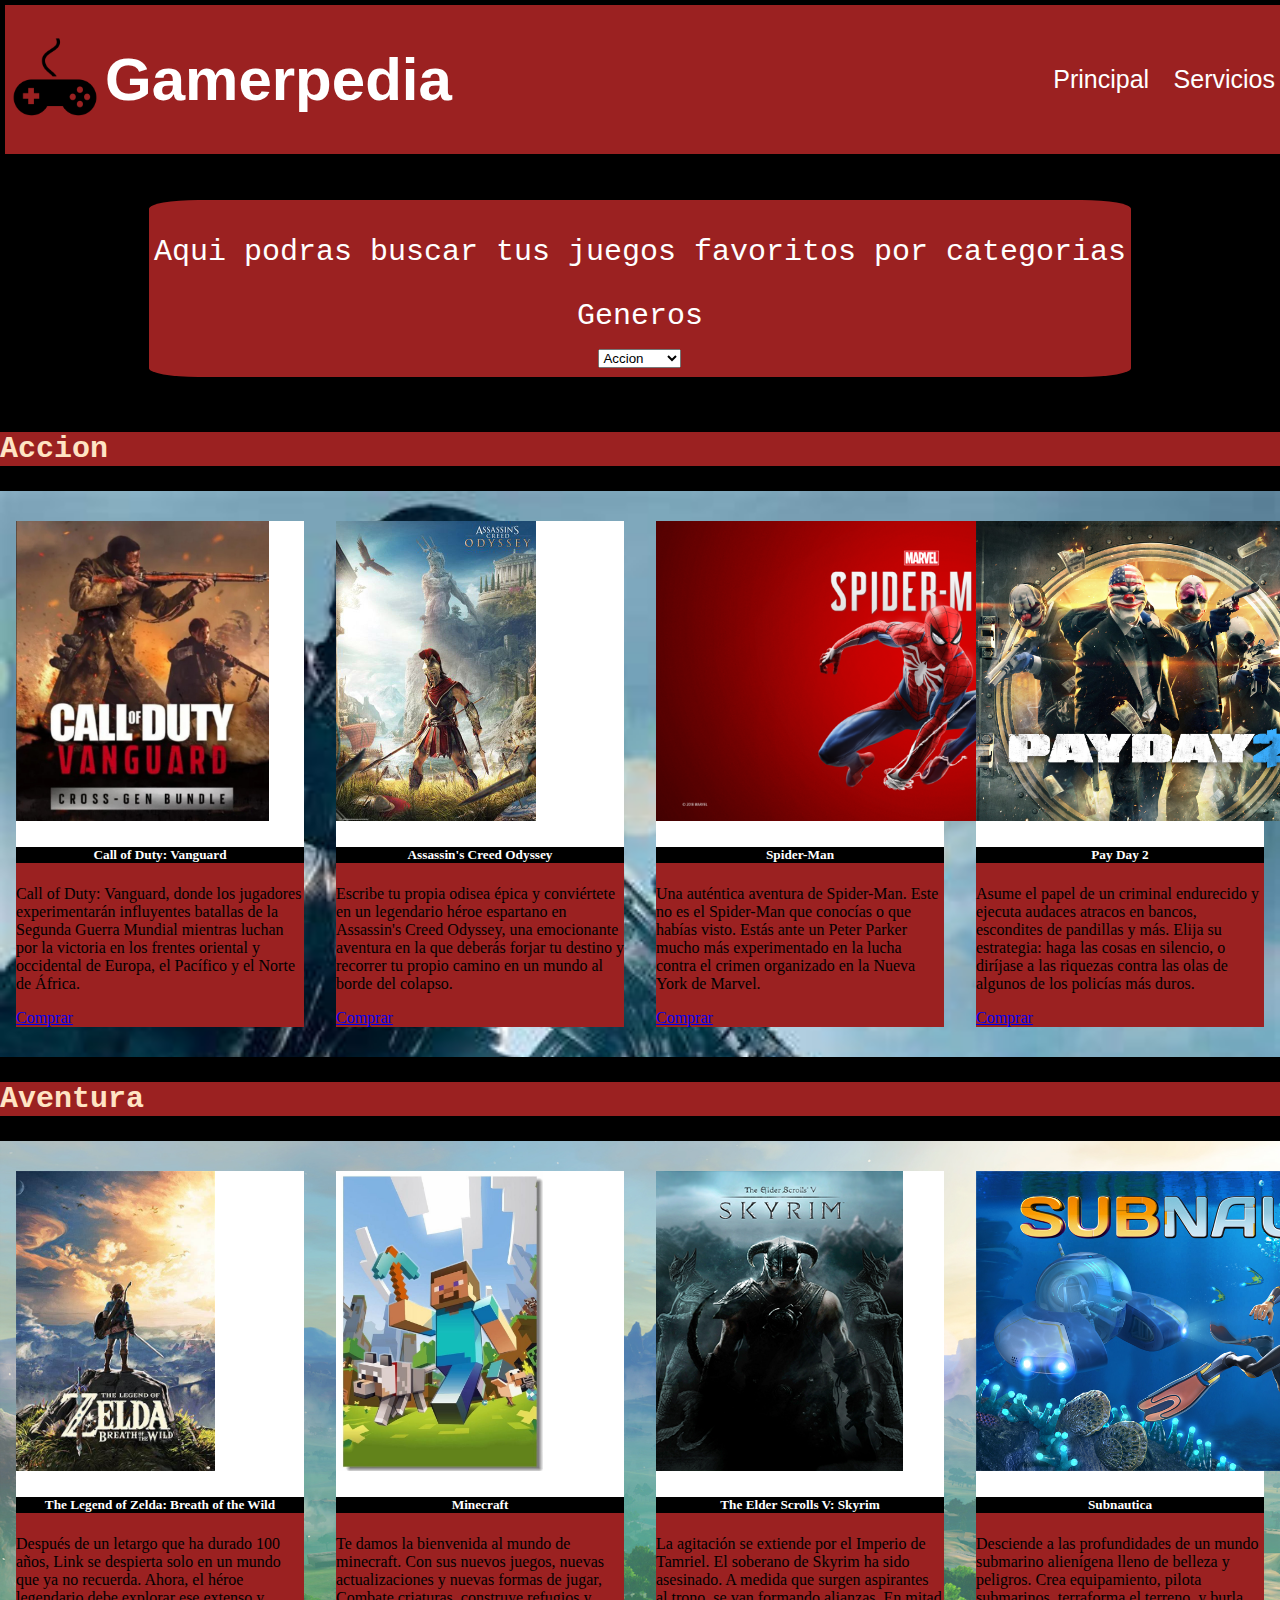
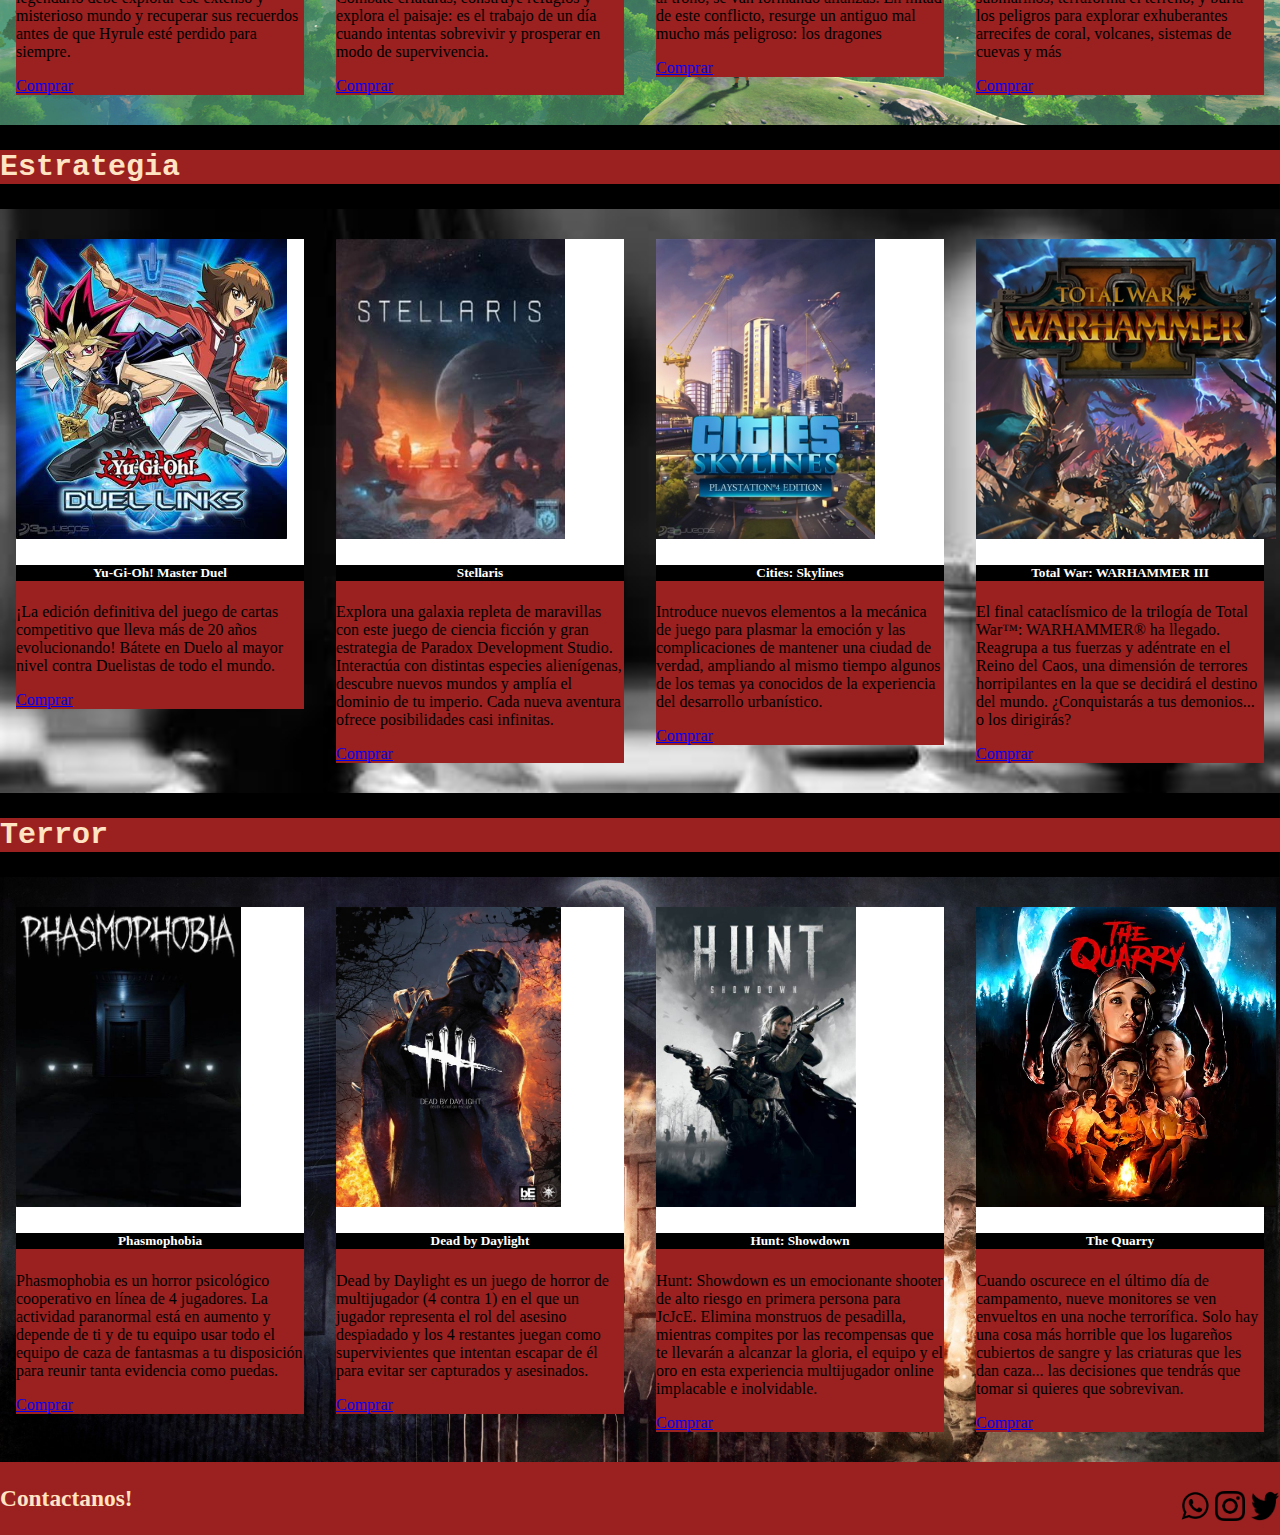
<file: Compras.html>
<!DOCTYPE html>
<html lang="en">
<head>
    <meta charset="UTF-8">
    <meta http-equiv="X-UA-Compatible" content="IE=edge">
    <meta name="viewport" content="width=device-width, initial-scale=1.0">
    <title>Compras</title>
    <!-- CSS only -->
<link href="https://cdn.jsdelivr.net/npm/bootstrap@5.2.0/dist/css/bootstrap.min.css" rel="stylesheet" integrity="sha384-gH2yIJqKdNHPEq0n4Mqa/HGKIhSkIHeL5AyhkYV8i59U5AR6csBvApHHNl/vI1Bx" crossorigin="anonymous">
<link rel="stylesheet" href="Estilo.css">
</head>
<body>
    <header>
        <div class="Logo">
            <img class="Logo_Img" src="Imagenes/Logo.png" alt="Logo">
            <h1 class="Titulo">Gamerpedia</H1>
        </div>
        <nav>
            <a class="a" href="index.html">Principal</a>
            <a class="a" href="Servicio.html">Servicios</a>
        </nav>
    </header>
    <section class="Selector">
        <div class="Texto-Selector">
        <p>Aqui podras buscar tus juegos favoritos por categorias</p>
        <form action="">
            <label for="Generos">Generos</label>
            <select name="Generos" id="Generos">
                <option value="Accion">Accion</option>
                <option value="Aventuras">Aventuras</option>
                <option value="Estrategia">Estrategia</option>
                <option value="Terror">Terror</option>
            </select>
        </form>
        </div>
    </section>
    <main>
       <h2 class="titulo">Accion</h2>
       <section class="accion">
        <div class="card" style="width: 18rem;">
            <a href="https://www.youtube.com/watch?v=zdVk4hHQTn0" target="_blank"><img height="300px" src="Imagenes/Call of Duty.jpg" class="card-img-top" alt="Call of Duty: Vanguard"></a>
            <div class="card-body">
              <h5 class="card-title">Call of Duty: Vanguard</h5>
              <p class="card-text">Call of Duty: Vanguard, donde los jugadores experimentarán influyentes batallas de la Segunda Guerra Mundial mientras luchan por la victoria en los frentes oriental y occidental de Europa, el Pacífico y el Norte de África.</p>
              <a href="#" class="btn btn-primary">Comprar</a>
            </div>
          </div>
          <div class="card" style="width: 18rem;">
            <a href="https://www.youtube.com/watch?v=s_SJZSAtLBA" target="_blank"><img height="300px" src="Imagenes/Póster-Assassins-Creed-Odyssey.-Portada.jpg" class="card-img-top" alt="Call of Duty: Vanguard"></a>
            <div class="card-body">
              <h5 class="card-title">Assassin's Creed Odyssey</h5>
              <p class="card-text">Escribe tu propia odisea épica y conviértete en un legendario héroe espartano en Assassin's Creed Odyssey, una emocionante aventura en la que deberás forjar tu destino y recorrer tu propio camino en un mundo al borde del colapso.</p>
              <a href="#" class="btn btn-primary">Comprar</a>
            </div>
          </div>
          <div class="card" style="width: 18rem;">
            <a href="https://www.youtube.com/watch?v=K4zm30yeHHE" target="_blank"><img height="300px" src="Imagenes/spider-manPS4.png" class="card-img-top" alt="Call of Duty: Vanguard"></a>
            <div class="card-body">
              <h5 class="card-title">Spider-Man</h5>
              <p class="card-text">Una auténtica aventura de Spider-Man. Este no es el Spider-Man que conocías o que habías visto. Estás ante un Peter Parker mucho más experimentado en la lucha contra el crimen organizado en la Nueva York de Marvel.</p>
              <a href="#" class="btn btn-primary">Comprar</a>
            </div>
          </div>
          <div class="card" style="width: 18rem;">
            <a href="https://www.youtube.com/watch?v=Gb-_DKC6wc4" target="_blank"><img height="300px" src="Imagenes/pay day.jfif" class="card-img-top" alt="Call of Duty: Vanguard"></a>
            <div class="card-body">
              <h5 class="card-title">Pay Day 2</h5>
              <p class="card-text">Asume el papel de un criminal endurecido y ejecuta audaces atracos en bancos, escondites de pandillas y más. Elija su estrategia: haga las cosas en silencio, o diríjase a las riquezas contra las olas de algunos de los policías más duros.</p>
              <a href="#" class="btn btn-primary">Comprar</a>
            </div>
          </div>
        </section>

        <h2 class="titulo">Aventura</h2>
       <section class="aventura">
        <div class="card" style="width: 18rem;">
         <a href="https://www.youtube.com/watch?v=zw47_q9wbBE" target="_blank"><img height="300px" src="Imagenes/zelda breath of the wild.jfif" class="card-img-top" alt="Call of Duty: Vanguard"></a>
         <div class="card-body">
          <h5 class="card-title">The Legend of Zelda: Breath of the Wild</h5>
          <p class="card-text"> Después de un letargo que ha durado 100 años, Link se despierta solo en un mundo que ya no recuerda. Ahora, el héroe legendario debe explorar ese extenso y misterioso mundo y recuperar sus recuerdos antes de que Hyrule esté perdido para siempre.</p>
          <a href="#" class="btn btn-primary">Comprar</a>
        </div>  
          </div>
          <div class="card" style="width: 18rem;">
            <a href="https://www.youtube.com/watch?v=vdrn4ouZRvQ" target="_blank"><img height="300px" src="Imagenes/minecraft.jpg" class="card-img-top" alt="Call of Duty: Vanguard"></a>
            <div class="card-body">
              <h5 class="card-title">Minecraft</h5>
              <p class="card-text">Te damos la bienvenida al mundo de minecraft. Con sus nuevos juegos, nuevas actualizaciones y nuevas formas de jugar, Combate criaturas, construye refugios y explora el paisaje: es el trabajo de un día cuando intentas sobrevivir y prosperar en modo de supervivencia.</p>
              <a href="#" class="btn btn-primary">Comprar</a>
            </div>
          </div>
          <div class="card" style="width: 18rem;">
            <a href="https://www.youtube.com/watch?v=JSRtYpNRoN0" target="_blank"><img height="300px" src="Imagenes/Skyrim.png" class="card-img-top" alt="Call of Duty: Vanguard"></a>
            <div class="card-body">
              <h5 class="card-title">The Elder Scrolls V: Skyrim</h5>
              <p class="card-text">La agitación se extiende por el Imperio de Tamriel. El soberano de Skyrim ha sido asesinado. A medida que surgen aspirantes al trono, se van formando alianzas. En mitad de este conflicto, resurge un antiguo mal mucho más peligroso: los dragones</p>
              <a href="#" class="btn btn-primary">Comprar</a>
            </div>
          </div>
          <div class="card" style="width: 18rem;">
            <a href="https://www.youtube.com/watch?v=Rz2SNm8VguE" target="_blank"><img height="300px" src="Imagenes/Subnautica.jpg" class="card-img-top" alt="Call of Duty: Vanguard"></a>
            <div class="card-body">
              <h5 class="card-title">Subnautica</h5>
              <p class="card-text">Desciende a las profundidades de un mundo submarino alienígena lleno de belleza y peligros. Crea equipamiento, pilota submarinos, terraforma el terreno, y burla los peligros para explorar exhuberantes arrecifes de coral, volcanes, sistemas de cuevas y más</p>
              <a href="#" class="btn btn-primary">Comprar</a>
            </div>
          </div>
        </section>

        <h2 class="titulo">Estrategia</h2>
       <section class="estrategia">
        <div class="card" style="width: 18rem;">
            <a href="https://www.youtube.com/watch?v=7DbBwNpOkEI" target="_blank"><img height="300px" src="Imagenes/Yu GI OH.jfif" class="card-img-top" alt="Call of Duty: Vanguard"></a>
            <div class="card-body">
              <h5 class="card-title">Yu-Gi-Oh! Master Duel</h5>
              <p class="card-text"> ¡La edición definitiva del juego de cartas competitivo que lleva más de 20 años evolucionando! Bátete en Duelo al mayor nivel contra Duelistas de todo el mundo.</p>
              <a href="#" class="btn btn-primary">Comprar</a>
          </div>
        </div>
          <div class="card" style="width: 18rem;">
            <a href="https://www.youtube.com/watch?v=zL0kemiI0yc" target="_blank"><img height="300px" src="Imagenes/Stellelaris.jfif" class="card-img-top" alt="Call of Duty: Vanguard"></a>
            <div class="card-body">
              <h5 class="card-title">Stellaris</h5>
              <p class="card-text">Explora una galaxia repleta de maravillas con este juego de ciencia ficción y gran estrategia de Paradox Development Studio. Interactúa con distintas especies alienígenas, descubre nuevos mundos y amplía el dominio de tu imperio. Cada nueva aventura ofrece posibilidades casi infinitas.</p>
              <a href="#" class="btn btn-primary">Comprar</a>
            </div>
          </div>
          <div class="card" style="width: 18rem;">
            <a href="https://www.youtube.com/watch?v=CpWe03NhXKs" target="_blank"><img height="300px" src="Imagenes/city skylines.jfif" class="card-img-top" alt="Call of Duty: Vanguard"></a>
            <div class="card-body">
              <h5 class="card-title">Cities: Skylines</h5>
              <p class="card-text">Introduce nuevos elementos a la mecánica de juego para plasmar la emoción y las complicaciones de mantener una ciudad de verdad, ampliando al mismo tiempo algunos de los temas ya conocidos de la experiencia del desarrollo urbanístico.</p>
              <a href="#" class="btn btn-primary">Comprar</a>
            </div>
          </div>
          <div class="card" style="width: 18rem;">
            <a href="https://www.youtube.com/watch?v=HAr7yUlM0Po" target="_blank"><img height="300px" src="Imagenes/warhammer.jfif" class="card-img-top" alt="Call of Duty: Vanguard"></a>
            <div class="card-body">
              <h5 class="card-title">Total War: WARHAMMER III</h5>
              <p class="card-text">El final cataclísmico de la trilogía de Total War™: WARHAMMER® ha llegado. Reagrupa a tus fuerzas y adéntrate en el Reino del Caos, una dimensión de terrores horripilantes en la que se decidirá el destino del mundo. ¿Conquistarás a tus demonios... o los dirigirás?</p>
              <a href="#" class="btn btn-primary">Comprar</a>
            </div>
          </div>
        </section>

        <h2 class="titulo">Terror</h2>
        <section class="terror">
         <div class="card" style="width: 18rem;">
             <a href="https://www.youtube.com/watch?v=sRa9oeo5KiY" target="_blank"><img height="300px" src="Imagenes/Phantamosfobia.jfif" class="card-img-top" alt="Call of Duty: Vanguard"></a>
             <div class="card-body">
               <h5 class="card-title">Phasmophobia</h5>
               <p class="card-text"> Phasmophobia es un horror psicológico cooperativo en línea de 4 jugadores. La actividad paranormal está en aumento y depende de ti y de tu equipo usar todo el equipo de caza de fantasmas a tu disposición para reunir tanta evidencia como puedas.</p>
               <a href="#" class="btn btn-primary">Comprar</a>
           </div>
         </div>
           <div class="card" style="width: 18rem;">
             <a href="https://www.youtube.com/watch?v=JGhIXLO3ul8" target="_blank"><img height="300px" src="Imagenes/deaht by deadligt.jfif" class="card-img-top" alt="Call of Duty: Vanguard"></a>
             <div class="card-body">
               <h5 class="card-title">Dead by Daylight</h5>
               <p class="card-text">Dead by Daylight es un juego de horror de multijugador (4 contra 1) en el que un jugador representa el rol del asesino despiadado y los 4 restantes juegan como supervivientes que intentan escapar de él para evitar ser capturados y asesinados.</p>
               <a href="#" class="btn btn-primary">Comprar</a>
             </div>
           </div>
           <div class="card" style="width: 18rem;">
             <a href="https://www.youtube.com/watch?v=803IUEgOBfE" target="_blank"><img height="300px" src="Imagenes/Hunt.jfif" class="card-img-top" alt="Call of Duty: Vanguard"></a>
             <div class="card-body">
               <h5 class="card-title">Hunt: Showdown</h5>
               <p class="card-text">Hunt: Showdown es un emocionante shooter de alto riesgo en primera persona para JcJcE. Elimina monstruos de pesadilla, mientras compites por las recompensas que te llevarán a alcanzar la gloria, el equipo y el oro en esta experiencia multijugador online implacable e inolvidable.</p>
               <a href="#" class="btn btn-primary">Comprar</a>
             </div>
           </div>
           <div class="card" style="width: 18rem;">
             <a href="https://www.youtube.com/watch?v=Zh2K7SxRHmo" target="_blank"><img height="300px" src="Imagenes/the_quarry-5631406.webp" class="card-img-top" alt="Call of Duty: Vanguard"></a>
             <div class="card-body">
               <h5 class="card-title">The Quarry</h5>
               <p class="card-text">Cuando oscurece en el último día de campamento, nueve monitores se ven envueltos en una noche terrorífica. Solo hay una cosa más horrible que los lugareños cubiertos de sangre y las criaturas que les dan caza... las decisiones que tendrás que tomar si quieres que sobrevivan.</p>
               <a href="#" class="btn btn-primary">Comprar</a>
             </div>
           </div>
         </section>

           
        
    </main>

    <footer>
        <h3>Contactanos!</h3>
            <ul class="lista-footer">
                <a class="contactanos" href="https://web.whatsapp.com/" target="_blank"><img src="Imagenes/WhatsApp.png" alt="whatsapp" width="30" height="30"></a>
                <a class="contactanos" href="https://www.instagram.com/" target="_blank"><img src="Imagenes/Instagram.png" alt="Instagram" width="30" height="30"></a>
                <a class="contactanos" href="https://twitter.com/" target="_blank"><img src="Imagenes/Twitwer.png" alt="Twitter" width="30" height="30"></a>
            </ul>
    </footer>
</body>
</html>
</file>
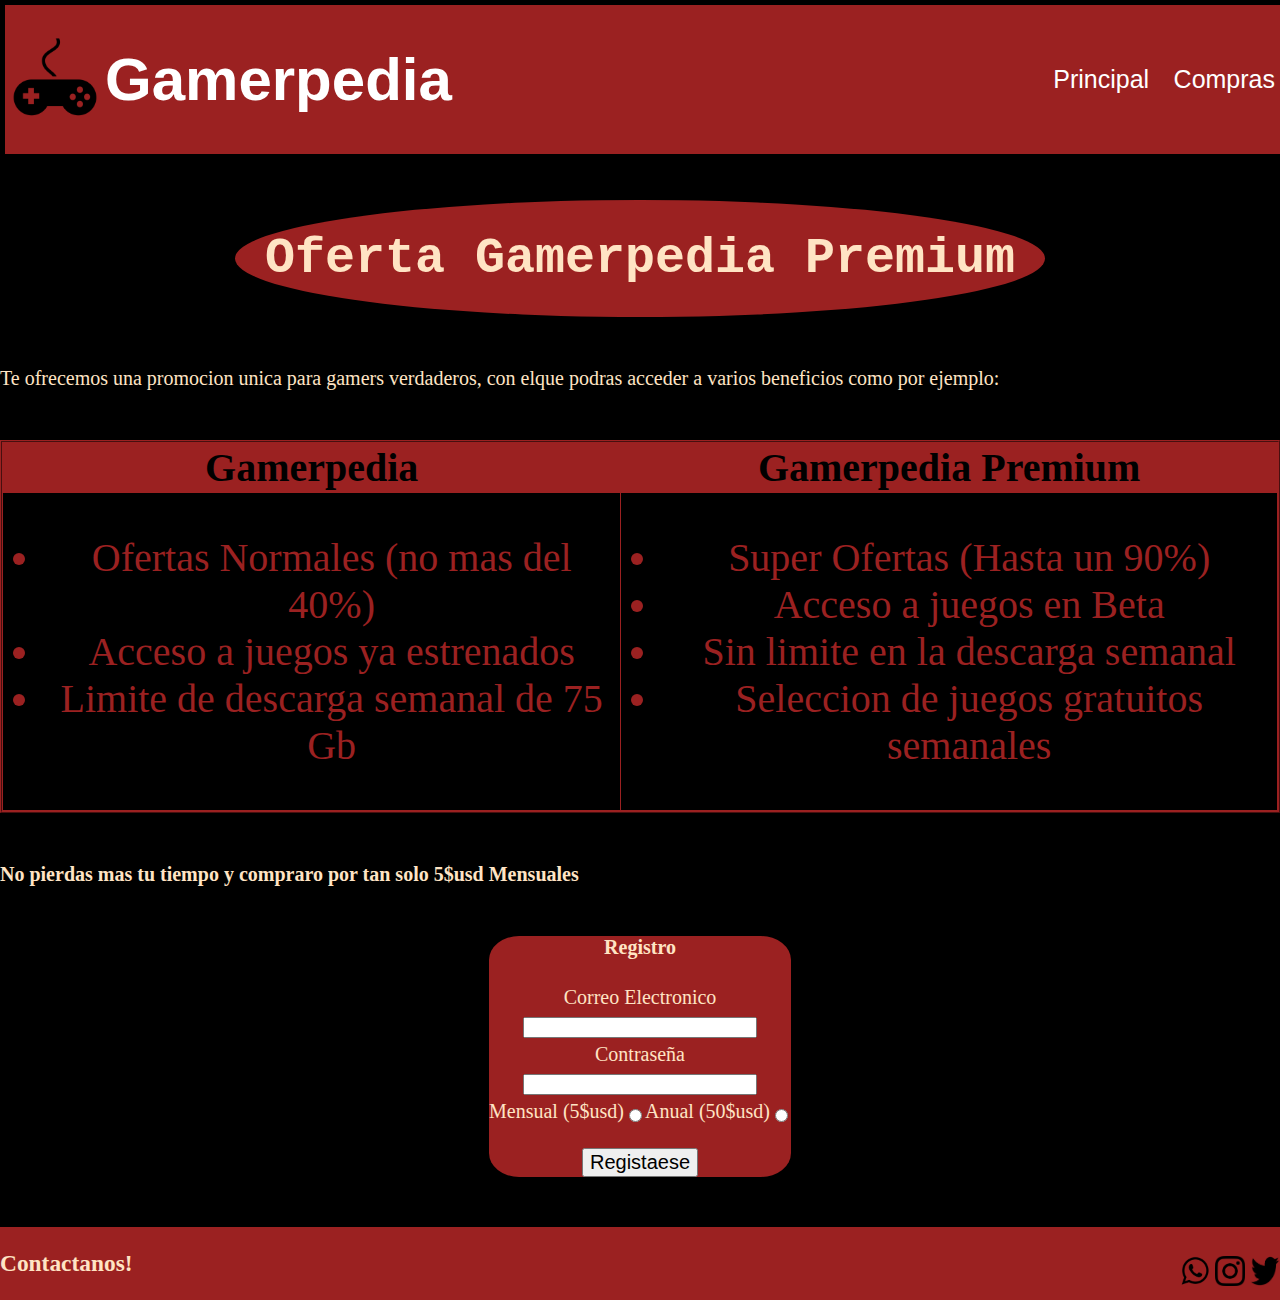
<file: Servicio.html>
<!DOCTYPE html>
<html lang="en">
<head>
    <meta charset="UTF-8">
    <meta http-equiv="X-UA-Compatible" content="IE=edge">
    <meta name="viewport" content="width=device-width, initial-scale=1.0">
    <title>servicio</title>
    <link rel="stylesheet" href="Estilo.css">
</head>
<body>
    <header>
        <div class="Logo">
            <img class="Logo_Img" src="Imagenes/Logo.png" alt="Logo">
            <h1 class="Titulo">Gamerpedia</H1>
        </div>
        <nav>
            <a class="a" href="index.html">Principal</a>
            <a class="a" href="Compras.html">Compras</a>
        </nav>
    </header>
    <div class="espaciador">
    <h2 class="titulo2">Oferta Gamerpedia Premium</h2> 
    <p class="textito">Te ofrecemos una promocion unica para gamers verdaderos, con elque podras acceder a varios beneficios como por ejemplo:</p> 
    </div>

    <table border="2">
        <Tr>
            <th>Gamerpedia</th>
            <th>Gamerpedia Premium</th>
        </Tr>
        <tr>
            <td>
                <ul>
                    <li>Ofertas Normales (no mas del 40%)</li>
                    <li>Acceso a juegos ya estrenados</li>
                    <li>Limite de descarga semanal de 75 Gb</li>
                </ul></td>
            <td>
                <ul>
                    <li>Super Ofertas (Hasta un 90%)</li>
                    <li>Acceso a juegos en Beta</li>
                    <li>Sin limite en la descarga semanal</li>
                    <li>Seleccion de juegos gratuitos semanales</li>
                </ul>
            </td>    
        </tr>
    </table>

    <h3 class="textito">No pierdas mas tu tiempo y compraro por tan solo 5$usd Mensuales</h3>
   
  <div class="form">

    <h4>Registro</h4>

    <label  for="Correo">Correo Electronico</label>
    <input class="input" type="text" id="Correo">

    <label  for="Contraseña">Contraseña</label>
    <input class="input"  type="text" id="Contraseña">

    <div class="juntos">
    <label  for="mensual">Mensual (5$usd)</label>
    <input type="radio" name="Cuota" id="mensual">

    <label  for="Anual">Anual (50$usd)</label>
    <input type="radio" name="Cuota" id="Anual">
    </div>

    <button class="label">Registaese</button>

  </div>

    <footer>
        <h3>Contactanos!</h3>
            <ul class="lista-footer">
                <a class="contactanos" href="https://web.whatsapp.com/" target="_blank"><img src="Imagenes/WhatsApp.png" alt="whatsapp" width="30" height="30"></a>
                <a class="contactanos" href="https://www.instagram.com/" target="_blank"><img src="Imagenes/Instagram.png" alt="Instagram" width="30" height="30"></a>
                <a class="contactanos" href="https://twitter.com/" target="_blank"><img src="Imagenes/Twitwer.png" alt="Twitter" width="30" height="30"></a>
            </ul>
    </footer>    
</body>
</html>
</file>
<file: Estilo.css>
body{
    padding: 0px;
    margin: 0%;
    background-color: black;
    color: bisque;

}

header{
    font-family:Impact, Haettenschweiler, 'Arial Narrow Bold', sans-serif;
    text-decoration: none;
    display: flex;
    align-items: center;
    justify-content: space-between;
    background-color:rgb(155, 33, 33);
    position: fixed;
    color: white;
    width: 100%;
    border-color: black;
    border-style: solid;
    border-width: 5px;
}

.a{
    text-decoration: none;
    color: white;
    padding: 5px;
    font-size: 25px;
    margin: 5px;
}

.Logo{
    display: flex;
    align-items: center;
    font-size: 30px;
}

.Logo_Img{
    height: 90px;
    padding: 5px;
}

.subtitulos{
    margin-top: 200px;
    font-size: 100px;
    color:rgb(0, 0, 0);
    padding: 5px;
    background-color: rgb(155, 33, 33);
    border-radius: 60%;
    width: fit-content;
    margin-left: 470px;
}

.texto{
    color: rgb(155, 33, 33);
    text-align: center;
    font-size: 40px;
    background-color: black;
}

.listado{
   background-image:url(Imagenes/fondodos.jpg);
   padding-bottom: 100px;
   background-size: 100% 100%;
   background-repeat: no-repeat;
   font-size: 30px;
   font-family:'Times New Roman', Times, serif;
   text-align: center;
   color:rgb(155, 33, 33); 
   padding-top: 50px; 
   margin: auto;
}

.lista{
    background-color: black;
    width: 500px;
    text-align:center;
    margin: auto;
}

.presentacion{
    display: flex;
    flex-direction: row;
    align-items: center;
    justify-content: space-between;
    padding-right: 10px;
    background-color:rgb(155, 33, 33) ;

}
.video{
    width: 768px;
    margin: 0%;
    padding: 0%;

}
.texto-video{
    font-size: 50px;
    text-align: end;
    margin: 0%;
}

.presentacion2{
    display: flex;
    flex-direction: row;
    align-items: center;
    justify-content: space-between;
    background-color:black;
    color: rgb(155, 33, 33) ;
    margin-bottom: 0%;
    padding-bottom: 0%;
}
.texto-video2{
    font-size: 50px;
    text-align: start;
    margin: 0%;
    padding-bottom: 0%;
}

footer{
    background-color:rgb(155, 33, 33) ;
    margin-bottom: 0%;
    display: flex;
    margin-bottom: 0%;
    align-items: center;
    justify-content: space-between;
    font-size: 20px;
    padding: 0%;
    margin: 0%;
}

.lista-footer{
    display: flex;
    justify-content: end;
    margin-bottom: 0%;
    align-items: center;
}

.contactanos{
    margin-left:5px ;
}

.Selector{
    color: white;
    padding-top: 200px;
    padding-bottom: 30px;
    text-align:center;
    margin: auto;
    margin-bottom: 0%;
}

.Texto-Selector{
    font-family:'Courier New', Courier, monospace;
    width: fit-content;
    margin: auto;
    padding: 5px;
    background-color: rgb(155, 33, 33);
    border-radius: 5%; 
    font-size: 30px;

}

.accion{
    display: flex;
    justify-content: space-around;
    flex-direction: row;
    align-items:baseline;
    background-image: url(Imagenes/shooter.jfif);
    background-repeat: no-repeat;
    background-size: cover;
}

.aventura{
    display: flex;
    justify-content: space-around;
    flex-direction: row;
    align-items:baseline;
    background-image: url(Imagenes/aventura.jfif);
    background-repeat: no-repeat;
    background-size: cover;
}

.estrategia{
    display: flex;
    justify-content: space-around;
    flex-direction: row;
    align-items:baseline;
    background-image: url(Imagenes/Estrategia.jfif);
    background-repeat: no-repeat;
    background-size: cover;
}

.terror{
    display: flex;
    justify-content: space-around;
    flex-direction: row;
    align-items:baseline;
    background-image: url(Imagenes/terror.jfif);
    background-repeat: no-repeat;
    background-size: cover;
}


.card{
    margin-top: 30px;
    background-color: white;
    margin-bottom: 30px;
    font-family:Georgia, 'Times New Roman', Times, serif;
    position: static;
    margin-left: 10px;
    margin-right: 10px;
}
.card-body{
    color: black;
    background-color: rgb(155, 33, 33);
}

.card-title{
    background-color: black;
    color: white;
    text-align: center;
}

.titulo{
    font-family: 'Courier New', Courier, monospace;
    font-size: 30px;
    background-color: rgb(155, 33, 33);
}

.titulo2{
    font-family: 'Courier New', Courier, monospace;
    font-size: 50px;
    background-color: rgb(155, 33, 33);
    margin: auto;
    border-radius: 1000%;
    width:fit-content;
    padding: 30px;
    text-align: center;
}

.espaciador{
padding-top: 200px;
}

table{
    font-size: 40px;
    display: block;
    margin: auto;
    width: fit-content;
    text-align: center;
    background-color: rgb(155, 33, 33);
    color: black;
    border-collapse: collapse;
    border-color: rgb(155, 33, 33);
    border-style: ridge;
    
}

td{
    color: rgb(155, 33, 33);
    background-color: black;
    border-style: ridge;
}

.textito{
    font-size: 20px;
    margin-bottom: 50px;
    margin-top: 50px;
}

.form{
    border-width: 10px;
    border-color: red;
    font-size: 20px;
    margin: auto;
    width: fit-content;
    text-align: center;
    background-color: rgb(155, 33, 33);
    margin-bottom: 50px;
    border-radius: 10%;

}


label{
    margin-bottom: 5px;
    display: block;  
    box-sizing: content-box;
}

.input{
    margin-bottom: 5px;
    width: 75%;
}

button{
    margin-top: 20px;
    font-size: 20px;
}

.juntos{
    display: flex;
    justify-content: space-around
}


@media (max-width: 1000px){

.subtitulos{
    margin-left: 100px;
}

}
@media (max-width: 650px) {
    .accion{
        flex-direction: column;
        align-items: center;
    }

    .aventura{
        flex-direction: column;
        align-items: center;
    }
    
    .estrategia{
        flex-direction: column;
        align-items: center;
    }

    .terror{
        flex-direction: column;
        align-items: center;
    }

    header{
        flex-direction: column;
    }
    .subtitulos{
    margin-left: 50px;
    }
    
    .video{
        width: 100%;
        margin: 0%;
}
.presentacion{
    flex-direction: column;
}
.texto-video{
    text-align: center;
}
.presentacion2{
    flex-direction: column;
}
.texto-video2{
    text-align: center;
}
}
</file>
